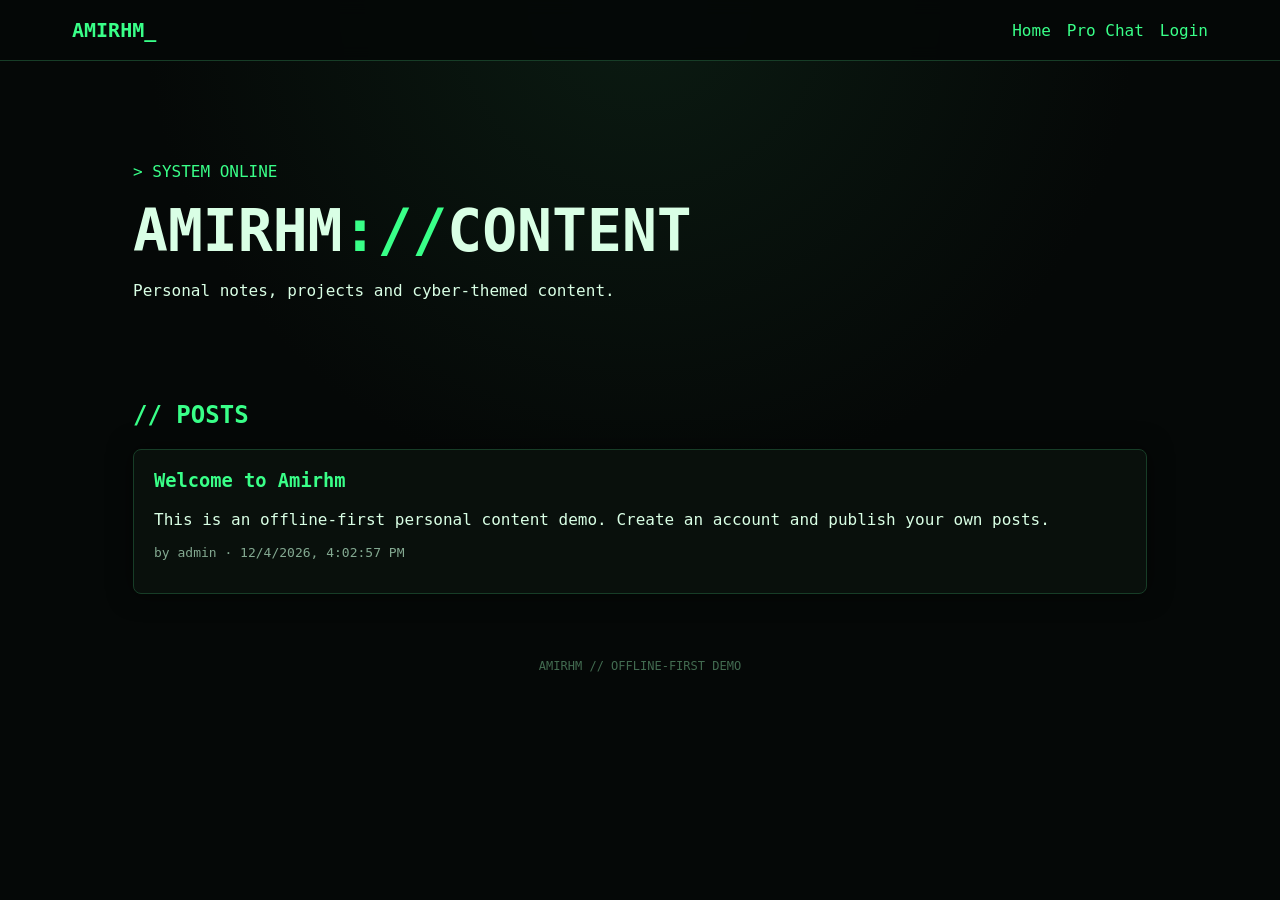
<file: index.html>
<!doctype html>
<html lang="en"><head><meta charset="UTF-8"><meta name="viewport" content="width=device-width,initial-scale=1">
<title>Amirhm // Cyber Blog</title><link rel="stylesheet" href="style.css"></head>
<body><nav><a class="logo" href="index.html">AMIRHM<span>_</span></a><div><a href="index.html">Home</a><a href="chatgpt.html">Pro Chat</a><a id="authLink" href="login.html">Login</a><a id="dashLink" class="hidden" href="dashboard.html">Dashboard</a><a id="adminLink" class="hidden" href="admin.html">Admin</a></div></nav>
<main><header class="hero"><p class="tag">&gt; SYSTEM ONLINE</p><h1>AMIRHM<span>://</span>CONTENT</h1><p>Personal notes, projects and cyber-themed content.</p></header><section><h2>// POSTS</h2><div id="posts" class="grid"></div></section></main><footer>AMIRHM // OFFLINE-FIRST DEMO</footer><script src="app.js"></script></body></html>
</file>
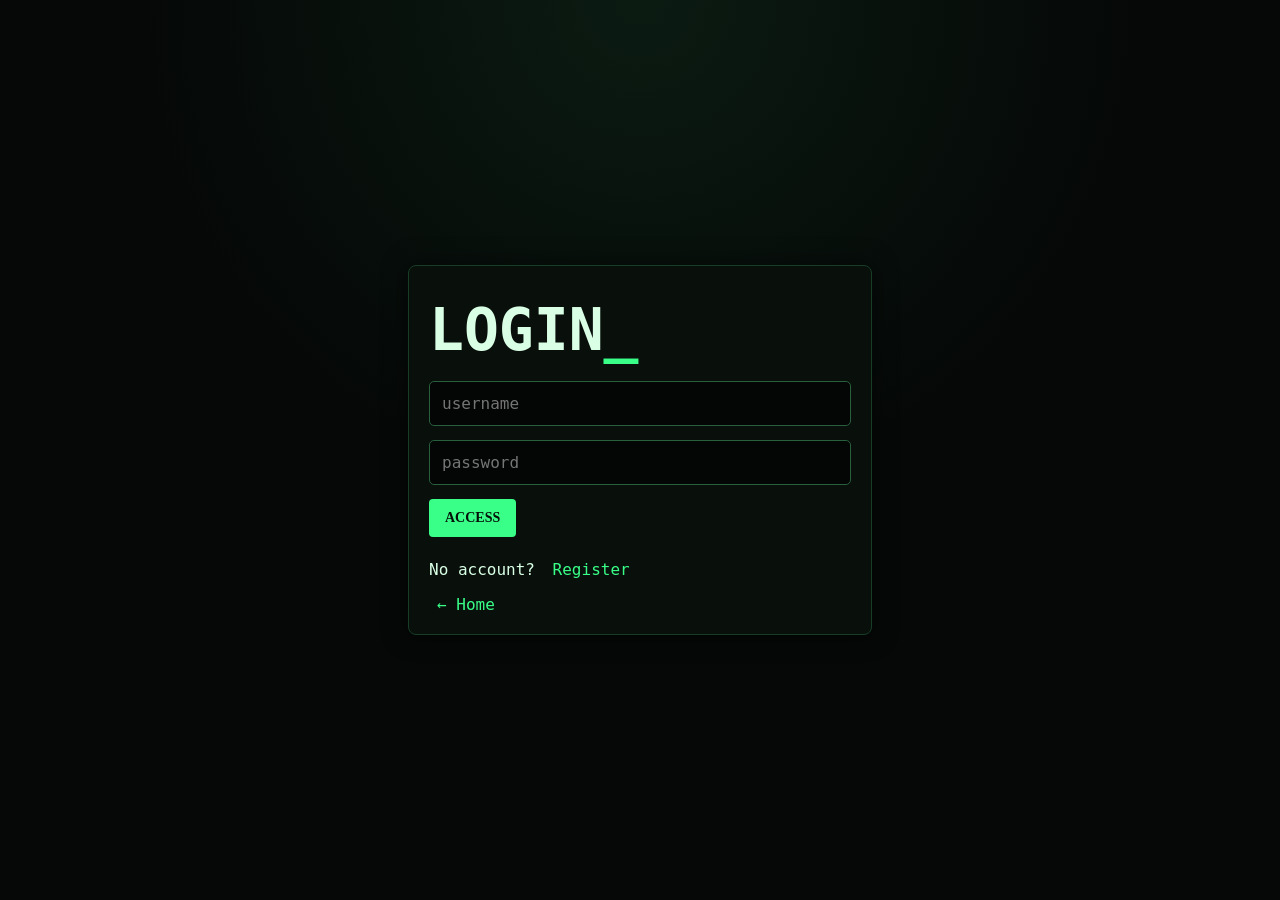
<file: admin.html>
<!doctype html><html lang="en"><head><meta charset="UTF-8"><meta name="viewport" content="width=device-width,initial-scale=1"><title>Admin // Amirhm</title><link rel="stylesheet" href="style.css"></head><body><nav><a class="logo" href="index.html">AMIRHM<span>_</span></a><div><a href="index.html">Home</a><button id="logout">Logout</button></div></nav><main><section class="panel"><h1>ADMIN CONSOLE<span>_</span></h1><p>Demo admin controls. This is client-side only.</p></section><section><h2>// ALL POSTS</h2><div id="allPosts" class="grid"></div></section><section><h2>// USERS</h2><div id="users" class="grid"></div></section></main><script src="app.js"></script></body></html>
</file>
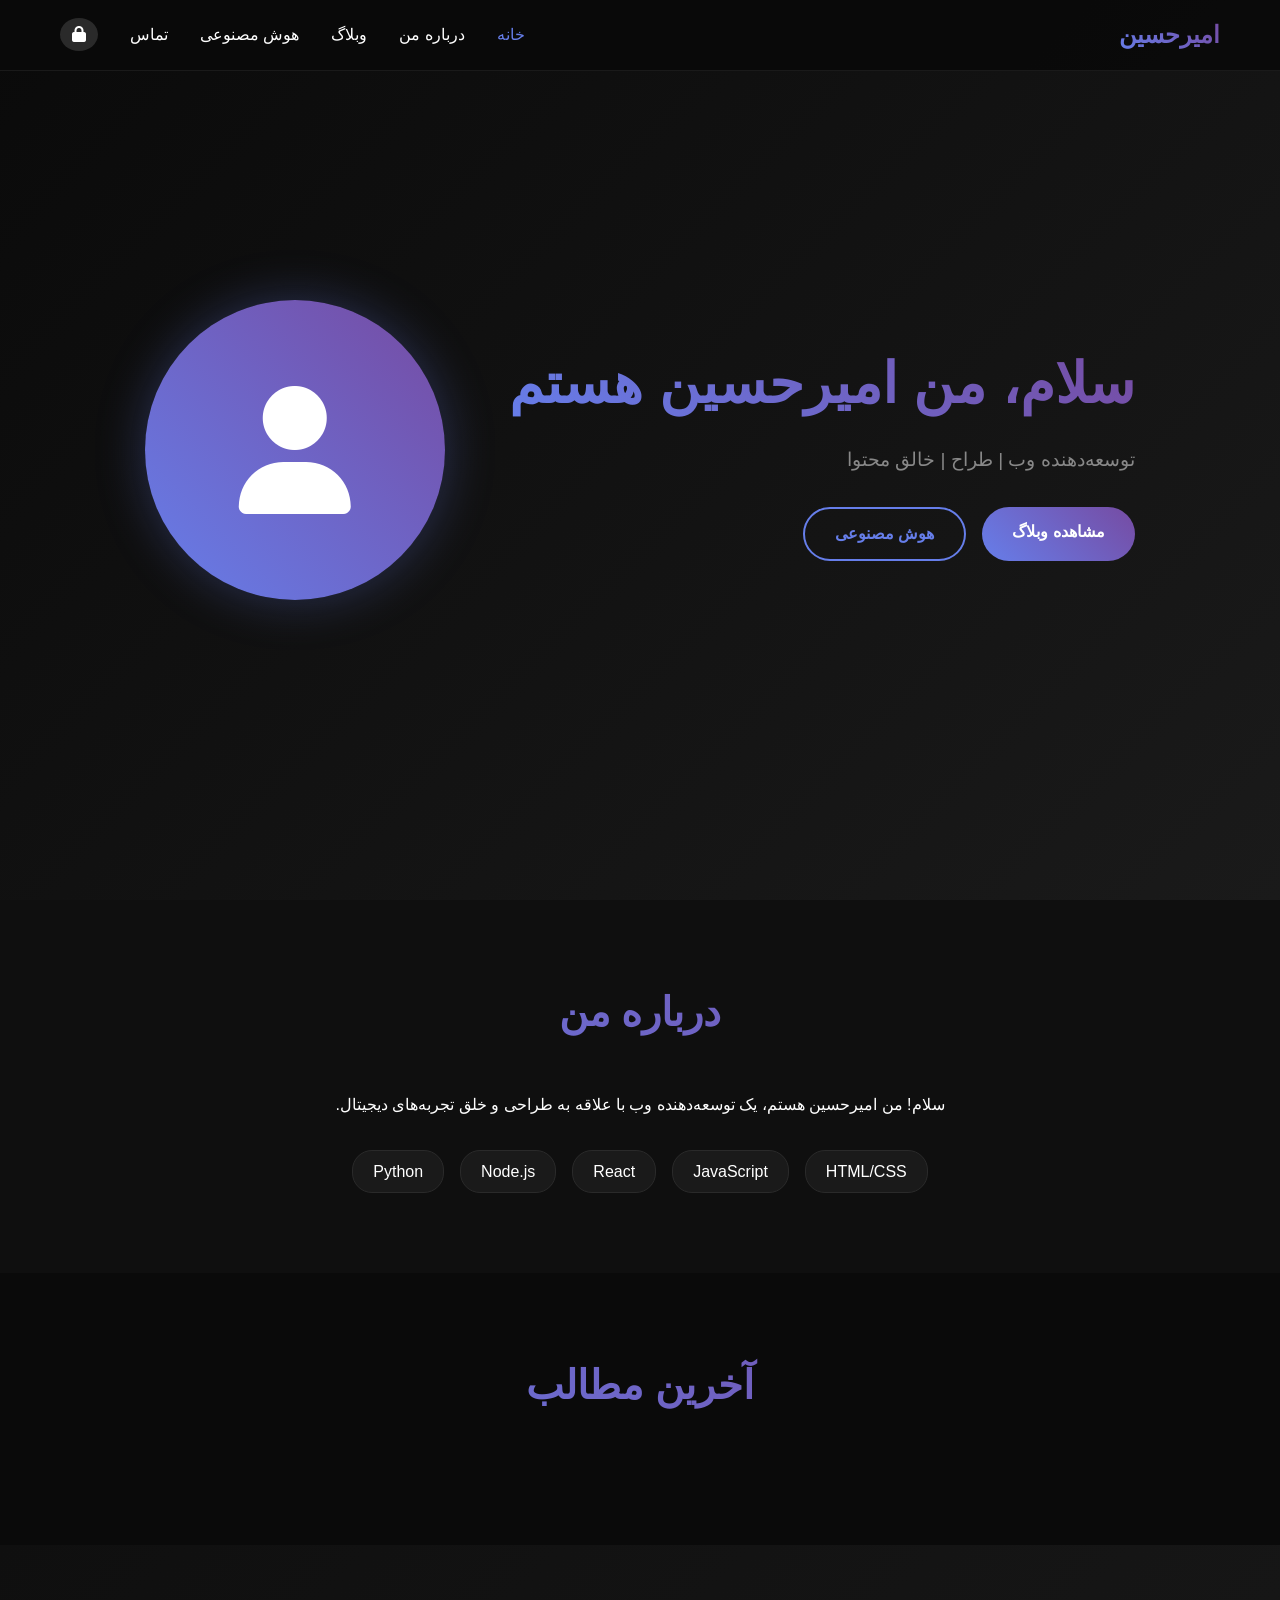
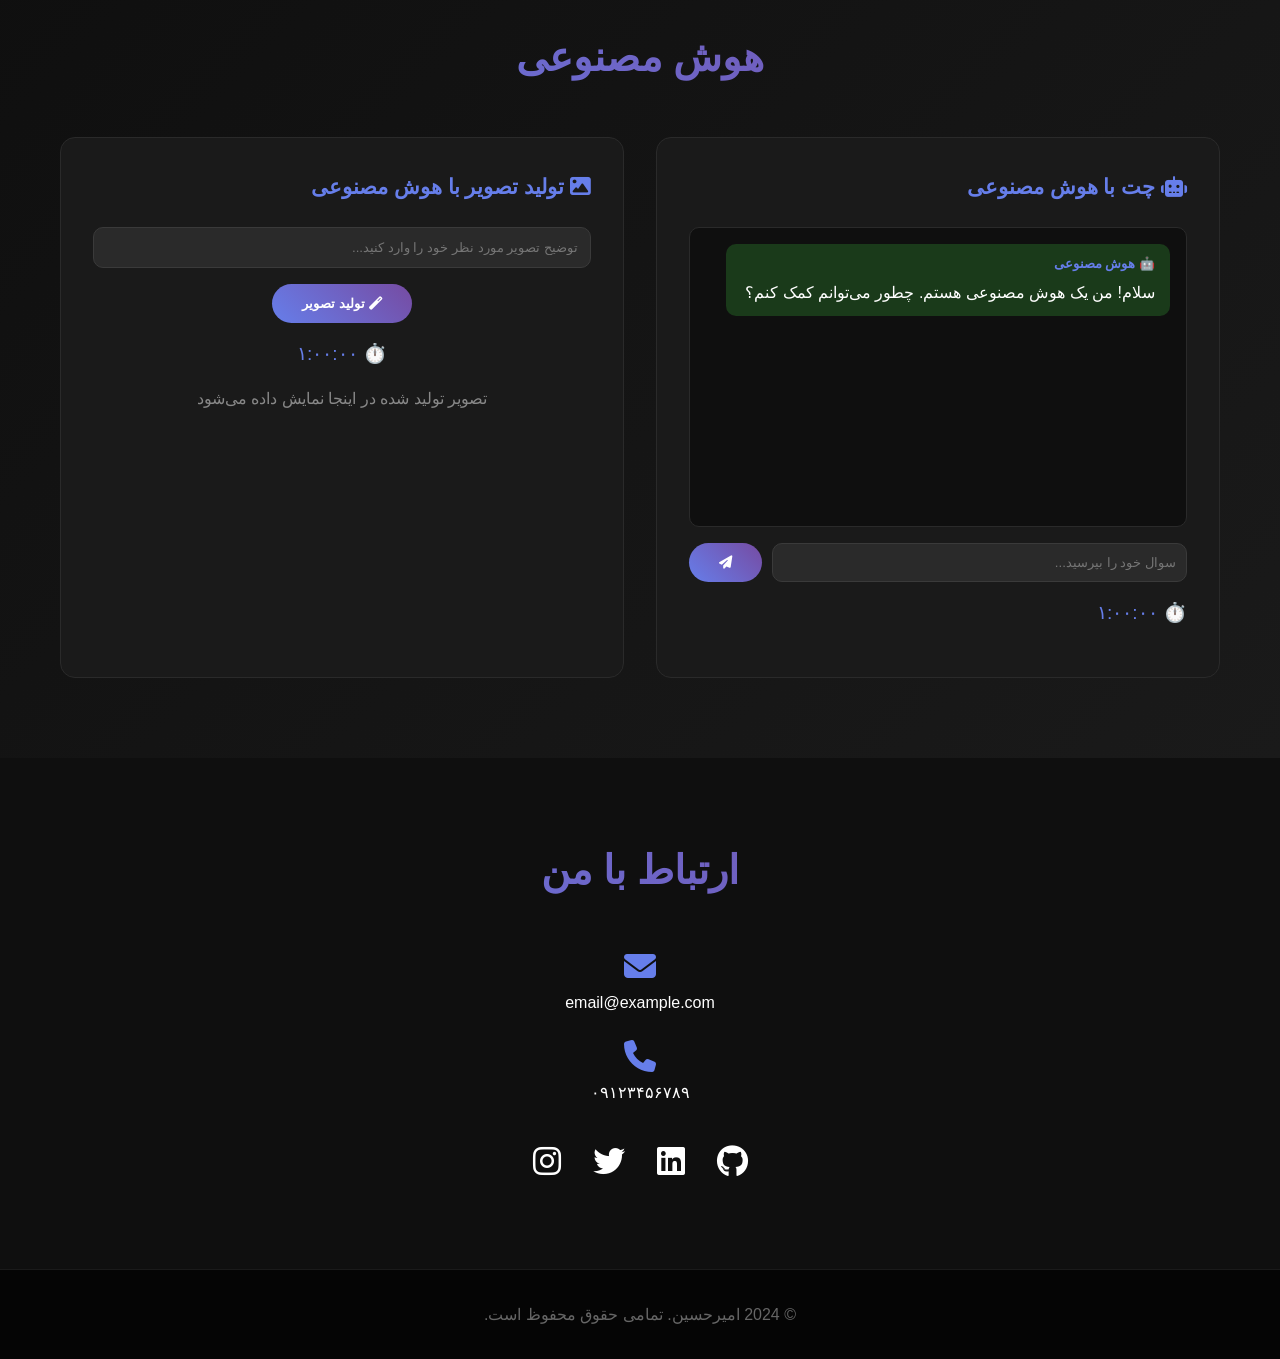
<file: amirhosein-ultimate.html>
<!DOCTYPE html>
<html lang="fa" dir="rtl">
<head>
    <meta charset="UTF-8">
    <meta name="viewport" content="width=device-width, initial-scale=1.0">
    <title>امیرحسین - وبسایت هوشمند</title>
    <link href="https://cdnjs.cloudflare.com/ajax/libs/font-awesome/6.4.0/css/all.min.css" rel="stylesheet">
    <style>
        /* ===== تنظیمات عمومی ===== */
        * {
            margin: 0;
            padding: 0;
            box-sizing: border-box;
        }

        body {
            font-family: 'Segoe UI', Tahoma, Geneva, Verdana, sans-serif;
            background: #0a0a0a;
            color: #ffffff;
            line-height: 1.6;
        }

        .container {
            max-width: 1200px;
            margin: 0 auto;
            padding: 0 20px;
        }

        /* ===== ناوبری ===== */
        .navbar {
            background: rgba(10, 10, 10, 0.95);
            padding: 1rem 0;
            position: fixed;
            width: 100%;
            top: 0;
            z-index: 1000;
            border-bottom: 1px solid #1a1a1a;
        }

        .navbar .container {
            display: flex;
            justify-content: space-between;
            align-items: center;
        }

        .logo h1 {
            font-size: 1.5rem;
            font-weight: bold;
            background: linear-gradient(45deg, #667eea, #764ba2);
            -webkit-background-clip: text;
            -webkit-text-fill-color: transparent;
        }

        .nav-links {
            display: flex;
            list-style: none;
            gap: 2rem;
            align-items: center;
        }

        .nav-links a {
            color: #ffffff;
            text-decoration: none;
            font-size: 1rem;
            transition: color 0.3s ease;
        }

        .nav-links a:hover,
        .nav-links a.active {
            color: #667eea;
        }

        .admin-btn {
            background: #2a2a2a;
            padding: 8px 12px;
            border-radius: 50%;
            transition: all 0.3s ease;
        }

        .admin-btn:hover {
            background: #3a3a3a;
            transform: scale(1.1);
        }

        .hamburger {
            display: none;
            flex-direction: column;
            cursor: pointer;
        }

        .hamburger span {
            width: 25px;
            height: 3px;
            background: #ffffff;
            margin: 3px 0;
            transition: 0.3s;
        }

        /* ===== هیرو ===== */
        .hero {
            min-height: 100vh;
            display: flex;
            align-items: center;
            background: linear-gradient(135deg, #0a0a0a 0%, #1a1a1a 100%);
            padding-top: 80px;
        }

        .hero-content {
            display: flex;
            align-items: center;
            gap: 4rem;
        }

        .hero-text h1 {
            font-size: 3.5rem;
            margin-bottom: 1rem;
            background: linear-gradient(45deg, #667eea, #764ba2);
            -webkit-background-clip: text;
            -webkit-text-fill-color: transparent;
        }

        .hero-text p {
            font-size: 1.2rem;
            color: #888;
            margin-bottom: 2rem;
        }

        .hero-buttons {
            display: flex;
            gap: 1rem;
        }

        .btn {
            padding: 12px 30px;
            border-radius: 30px;
            text-decoration: none;
            font-weight: bold;
            transition: all 0.3s ease;
            display: inline-block;
            border: none;
            cursor: pointer;
        }

        .btn-primary {
            background: linear-gradient(45deg, #667eea, #764ba2);
            color: #ffffff;
        }

        .btn-primary:hover {
            transform: translateY(-3px);
            box-shadow: 0 10px 20px rgba(102, 126, 234, 0.3);
        }

        .btn-secondary {
            border: 2px solid #667eea;
            color: #667eea;
        }

        .btn-secondary:hover {
            background: #667eea;
            color: #ffffff;
        }

        .btn-danger {
            background: #dc2626;
            color: #ffffff;
        }

        .btn-danger:hover {
            background: #ef4444;
        }

        .hero-image .profile-circle {
            width: 300px;
            height: 300px;
            border-radius: 50%;
            background: linear-gradient(45deg, #667eea, #764ba2);
            display: flex;
            align-items: center;
            justify-content: center;
            font-size: 8rem;
            color: #ffffff;
            box-shadow: 0 0 50px rgba(102, 126, 234, 0.3);
        }

        /* ===== بخش‌های عمومی ===== */
        .section-title {
            font-size: 2.5rem;
            text-align: center;
            margin-bottom: 3rem;
            background: linear-gradient(45deg, #667eea, #764ba2);
            -webkit-background-clip: text;
            -webkit-text-fill-color: transparent;
        }

        section {
            padding: 80px 0;
        }

        .about {
            background: #0f0f0f;
        }

        .about-text {
            max-width: 800px;
            margin: 0 auto;
            text-align: center;
        }

        .skills {
            margin-top: 2rem;
            display: flex;
            flex-wrap: wrap;
            gap: 1rem;
            justify-content: center;
        }

        .skill-tag {
            background: #1a1a1a;
            padding: 8px 20px;
            border-radius: 20px;
            border: 1px solid #2a2a2a;
            transition: all 0.3s ease;
        }

        .skill-tag:hover {
            border-color: #667eea;
            transform: translateY(-2px);
        }

        /* ===== وبلاگ ===== */
        .blog-grid {
            display: grid;
            grid-template-columns: repeat(auto-fit, minmax(350px, 1fr));
            gap: 2rem;
        }

        .post-card {
            background: #1a1a1a;
            border-radius: 15px;
            overflow: hidden;
            transition: transform 0.3s ease;
            border: 1px solid #2a2a2a;
        }

        .post-card:hover {
            transform: translateY(-10px);
            border-color: #667eea;
        }

        .post-content {
            padding: 2rem;
        }

        .post-title {
            font-size: 1.5rem;
            margin-bottom: 1rem;
            color: #ffffff;
        }

        .post-excerpt {
            color: #888;
            margin-bottom: 1rem;
        }

        .post-meta {
            display: flex;
            justify-content: space-between;
            color: #666;
            font-size: 0.9rem;
        }

        .post-media {
            width: 100%;
            max-height: 300px;
            object-fit: cover;
            border-radius: 10px;
            margin-bottom: 15px;
        }

        .post-media.video {
            max-height: 400px;
        }

        .post-media.audio {
            max-height: 50px;
            border-radius: 30px;
        }

        .post-media.file {
            background: #2a2a2a;
            padding: 20px;
            border-radius: 10px;
            display: flex;
            align-items: center;
            gap: 15px;
            cursor: pointer;
            transition: all 0.3s ease;
        }

        .post-media.file:hover {
            background: #3a3a3a;
            border-color: #667eea;
        }

        .post-media.file i {
            font-size: 2rem;
            color: #667eea;
        }

        .post-media.file .file-name {
            font-size: 0.9rem;
            color: #888;
        }

        /* ===== بخش چت و هوش مصنوعی ===== */
        .ai-section {
            background: linear-gradient(135deg, #0f0f0f 0%, #1a1a1a 100%);
        }

        .ai-container {
            display: grid;
            grid-template-columns: 1fr 1fr;
            gap: 2rem;
        }

        .ai-box {
            background: #1a1a1a;
            border-radius: 15px;
            padding: 2rem;
            border: 1px solid #2a2a2a;
        }

        .ai-box h3 {
            margin-bottom: 1.5rem;
            color: #667eea;
            font-size: 1.3rem;
        }

        .chat-box {
            height: 300px;
            overflow-y: auto;
            background: #0f0f0f;
            border-radius: 10px;
            padding: 1rem;
            margin-bottom: 1rem;
            border: 1px solid #2a2a2a;
        }

        .chat-message {
            margin-bottom: 1rem;
            padding: 10px 15px;
            border-radius: 10px;
        }

        .chat-message.user {
            background: #2a2a2a;
            margin-right: 20px;
        }

        .chat-message.ai {
            background: #1a3a1a;
            margin-left: 20px;
        }

        .chat-message .sender {
            font-weight: bold;
            font-size: 0.8rem;
            color: #667eea;
            margin-bottom: 5px;
        }

        .chat-input-group {
            display: flex;
            gap: 10px;
        }

        .chat-input-group input {
            flex: 1;
            padding: 10px;
            background: #2a2a2a;
            border: 1px solid #3a3a3a;
            border-radius: 10px;
            color: #ffffff;
        }

        .chat-input-group input:focus {
            outline: none;
            border-color: #667eea;
        }

        .image-generator {
            text-align: center;
        }

        .image-prompt {
            width: 100%;
            padding: 12px;
            background: #2a2a2a;
            border: 1px solid #3a3a3a;
            border-radius: 10px;
            color: #ffffff;
            margin-bottom: 1rem;
        }

        .image-prompt:focus {
            outline: none;
            border-color: #667eea;
        }

        .generated-image {
            width: 100%;
            max-height: 300px;
            object-fit: contain;
            border-radius: 10px;
            margin-top: 1rem;
            background: #0f0f0f;
            padding: 10px;
        }

        .timer-display {
            font-size: 1.2rem;
            color: #667eea;
            margin: 1rem 0;
        }

        /* ===== تماس ===== */
        .contact {
            background: #0f0f0f;
        }

        .contact-info {
            text-align: center;
        }

        .contact-item {
            margin: 1.5rem 0;
        }

        .contact-item i {
            font-size: 2rem;
            color: #667eea;
            margin-bottom: 0.5rem;
        }

        .social-links {
            display: flex;
            justify-content: center;
            gap: 2rem;
            margin-top: 2rem;
        }

        .social-links a {
            color: #ffffff;
            font-size: 2rem;
            transition: all 0.3s ease;
        }

        .social-links a:hover {
            color: #667eea;
            transform: translateY(-5px);
        }

        /* ===== فوتر ===== */
        footer {
            background: #050505;
            padding: 2rem 0;
            text-align: center;
            border-top: 1px solid #1a1a1a;
        }

        footer p {
            color: #666;
        }

        /* ===== صفحه ورود مدیریت ===== */
        .login-container {
            min-height: 100vh;
            display: flex;
            align-items: center;
            justify-content: center;
            background: linear-gradient(135deg, #0a0a0a 0%, #1a1a1a 100%);
            padding: 20px;
        }

        .login-box {
            background: #1a1a1a;
            padding: 40px;
            border-radius: 20px;
            width: 100%;
            max-width: 400px;
            border: 1px solid #2a2a2a;
            box-shadow: 0 20px 60px rgba(0, 0, 0, 0.5);
        }

        .login-header {
            text-align: center;
            margin-bottom: 30px;
        }

        .login-header h1 {
            font-size: 2rem;
            margin-bottom: 10px;
            background: linear-gradient(45deg, #667eea, #764ba2);
            -webkit-background-clip: text;
            -webkit-text-fill-color: transparent;
        }

        .login-header p {
            color: #888;
        }

        .login-form .form-group {
            margin-bottom: 20px;
        }

        .login-form label {
            display: block;
            margin-bottom: 8px;
            color: #ccc;
        }

        .login-form input {
            width: 100%;
            padding: 12px;
            background: #2a2a2a;
            border: 1px solid #3a3a3a;
            border-radius: 10px;
            color: #ffffff;
            font-size: 1rem;
            transition: border-color 0.3s ease;
        }

        .login-form input:focus {
            outline: none;
            border-color: #667eea;
        }

        .error-message {
            color: #ff4444;
            text-align: center;
            margin-top: 10px;
            display: none;
        }

        .login-footer {
            text-align: center;
            margin-top: 20px;
        }

        .login-footer a {
            color: #667eea;
            text-decoration: none;
        }

        /* ===== داشبورد مدیریت ===== */
        .admin-container {
            display: flex;
            min-height: 100vh;
        }

        .sidebar {
            width: 250px;
            background: #111;
            padding: 20px;
            border-left: 1px solid #2a2a2a;
            position: fixed;
            right: 0;
            top: 0;
            bottom: 0;
            overflow-y: auto;
        }

        .sidebar-header {
            padding-bottom: 20px;
            border-bottom: 1px solid #2a2a2a;
            margin-bottom: 20px;
        }

        .sidebar-header h2 {
            font-size: 1.5rem;
            background: linear-gradient(45deg, #667eea, #764ba2);
            -webkit-background-clip: text;
            -webkit-text-fill-color: transparent;
        }

        .sidebar-header p {
            color: #888;
            font-size: 0.9rem;
        }

        .sidebar-nav a {
            display: block;
            padding: 12px 15px;
            color: #aaa;
            text-decoration: none;
            border-radius: 10px;
            transition: all 0.3s ease;
            margin-bottom: 5px;
        }

        .sidebar-nav a i {
            margin-left: 10px;
            width: 20px;
        }

        .sidebar-nav a:hover,
        .sidebar-nav a.active {
            background: #2a2a2a;
            color: #ffffff;
        }

        .sidebar-nav a.active {
            background: linear-gradient(45deg, #667eea, #764ba2);
        }

        .main-content {
            flex: 1;
            padding: 20px 30px 20px 20px;
            margin-right: 250px;
        }

        .admin-header {
            display: flex;
            justify-content: space-between;
            align-items: center;
            padding-bottom: 20px;
            border-bottom: 1px solid #2a2a2a;
            margin-bottom: 30px;
        }

        .admin-header h1 {
            font-size: 2rem;
        }

        .admin-user {
            display: flex;
            align-items: center;
            gap: 10px;
        }

        .admin-user i {
            font-size: 2rem;
            color: #667eea;
        }

        .admin-section {
            display: none;
        }

        .admin-section.active {
            display: block;
        }

        .stats-grid {
            display: grid;
            grid-template-columns: repeat(auto-fit, minmax(200px, 1fr));
            gap: 20px;
            margin-bottom: 40px;
        }

        .stat-card {
            background: #1a1a1a;
            padding: 20px;
            border-radius: 15px;
            border: 1px solid #2a2a2a;
            display: flex;
            align-items: center;
            gap: 15px;
        }

        .stat-icon {
            width: 50px;
            height: 50px;
            background: #2a2a2a;
            border-radius: 12px;
            display: flex;
            align-items: center;
            justify-content: center;
            font-size: 1.5rem;
            color: #667eea;
        }

        .stat-content h3 {
            font-size: 0.9rem;
            color: #888;
        }

        .stat-number {
            font-size: 1.8rem;
            font-weight: bold;
        }

        .table-container {
            background: #1a1a1a;
            border-radius: 15px;
            border: 1px solid #2a2a2a;
            overflow: hidden;
        }

        .admin-table {
            width: 100%;
            border-collapse: collapse;
        }

        .admin-table th {
            background: #222;
            padding: 15px;
            text-align: right;
            font-weight: bold;
        }

        .admin-table td {
            padding: 15px;
            border-bottom: 1px solid #2a2a2a;
        }

        .admin-table tr:hover {
            background: #222;
        }

        .status-badge {
            padding: 5px 12px;
            border-radius: 20px;
            font-size: 0.85rem;
        }

        .status-badge.published {
            background: #1a4a1a;
            color: #4ade80;
        }

        .status-badge.draft {
            background: #4a1a1a;
            color: #f87171;
        }

        .action-btn {
            padding: 5px 10px;
            border: none;
            border-radius: 5px;
            cursor: pointer;
            transition: all 0.3s ease;
            margin: 0 3px;
        }

        .action-btn.edit {
            background: #2563eb;
            color: #ffffff;
        }

        .action-btn.delete {
            background: #dc2626;
            color: #ffffff;
        }

        .action-btn:hover {
            transform: scale(1.1);
        }

        /* ===== فرم ایجاد پست با مدیا ===== */
        .create-form {
            background: #1a1a1a;
            padding: 30px;
            border-radius: 15px;
            border: 1px solid #2a2a2a;
        }

        .create-form .form-group {
            margin-bottom: 20px;
        }

        .create-form label {
            display: block;
            margin-bottom: 8px;
            color: #ccc;
        }

        .create-form input,
        .create-form textarea,
        .create-form select {
            width: 100%;
            padding: 12px;
            background: #2a2a2a;
            border: 1px solid #3a3a3a;
            border-radius: 10px;
            color: #ffffff;
            font-size: 1rem;
            transition: border-color 0.3s ease;
        }

        .create-form input:focus,
        .create-form textarea:focus,
        .create-form select:focus {
            outline: none;
            border-color: #667eea;
        }

        /* ===== بخش آپلود مدیا ===== */
        .media-upload-section {
            background: #222;
            padding: 20px;
            border-radius: 10px;
            border: 2px dashed #3a3a3a;
            transition: all 0.3s ease;
            margin-bottom: 20px;
        }

        .media-upload-section:hover {
            border-color: #667eea;
        }

        .media-upload-section .media-label {
            display: block;
            padding: 20px;
            text-align: center;
            cursor: pointer;
        }

        .media-upload-section .media-label i {
            font-size: 3rem;
            color: #667eea;
            margin-bottom: 10px;
        }

        .media-upload-section .media-label p {
            color: #888;
        }

        .media-upload-section input[type="file"] {
            display: none;
        }

        .media-preview {
            display: flex;
            flex-wrap: wrap;
            gap: 10px;
            margin-top: 10px;
        }

        .media-preview-item {
            position: relative;
            width: 100px;
            height: 100px;
            border-radius: 10px;
            overflow: hidden;
            border: 1px solid #3a3a3a;
            background: #1a1a1a;
        }

        .media-preview-item img,
        .media-preview-item video {
            width: 100%;
            height: 100%;
            object-fit: cover;
        }

        .media-preview-item .remove-media {
            position: absolute;
            top: 5px;
            right: 5px;
            background: #dc2626;
            color: #ffffff;
            border: none;
            border-radius: 50%;
            width: 20px;
            height: 20px;
            cursor: pointer;
            font-size: 0.7rem;
        }

        .media-preview-item.file-item {
            display: flex;
            align-items: center;
            justify-content: center;
            flex-direction: column;
            padding: 10px;
            text-align: center;
        }

        .media-preview-item.file-item i {
            font-size: 2rem;
            color: #667eea;
            margin-bottom: 5px;
        }

        .media-preview-item.file-item .file-name-preview {
            font-size: 0.7rem;
            color: #888;
            word-break: break-all;
        }

        .media-type-selector {
            display: flex;
            gap: 10px;
            margin-bottom: 15px;
            flex-wrap: wrap;
        }

        .media-type-btn {
            padding: 8px 20px;
            border: 1px solid #3a3a3a;
            border-radius: 20px;
            background: transparent;
            color: #888;
            cursor: pointer;
            transition: all 0.3s ease;
        }

        .media-type-btn:hover {
            border-color: #667eea;
            color: #ffffff;
        }

        .media-type-btn.active {
            background: #667eea;
            color: #ffffff;
            border-color: #667eea;
        }

        .form-actions {
            display: flex;
            gap: 15px;
            margin-top: 30px;
        }

        /* ===== تنظیمات ===== */
        .settings-form {
            background: #1a1a1a;
            padding: 30px;
            border-radius: 15px;
            border: 1px solid #2a2a2a;
            max-width: 600px;
        }

        .settings-form .form-group {
            margin-bottom: 20px;
        }

        .settings-form label {
            display: block;
            margin-bottom: 8px;
            color: #ccc;
        }

        .settings-form input,
        .settings-form textarea {
            width: 100%;
            padding: 12px;
            background: #2a2a2a;
            border: 1px solid #3a3a3a;
            border-radius: 10px;
            color: #ffffff;
            font-size: 1rem;
        }

        .profile-preview {
            width: 150px;
            height: 150px;
            border-radius: 50%;
            border: 3px solid #667eea;
            object-fit: cover;
            margin: 10px 0;
            background: #2a2a2a;
            display: flex;
            align-items: center;
            justify-content: center;
        }

        .profile-preview i {
            font-size: 4rem;
            color: #888;
        }

        .profile-upload-btn {
            display: inline-block;
            padding: 10px 20px;
            background: #2a2a2a;
            border: 1px solid #3a3a3a;
            border-radius: 10px;
            color: #ffffff;
            cursor: pointer;
            transition: all 0.3s ease;
        }

        .profile-upload-btn:hover {
            border-color: #667eea;
        }

        .profile-upload-btn input[type="file"] {
            display: none;
        }

        /* ===== واکنش‌گرا ===== */
        @media (max-width: 768px) {
            .nav-links {
                display: none;
                flex-direction: column;
                position: absolute;
                top: 100%;
                left: 0;
                right: 0;
                background: rgba(10, 10, 10, 0.95);
                padding: 1rem;
                border-bottom: 1px solid #1a1a1a;
            }

            .nav-links.active {
                display: flex;
            }

            .hamburger {
                display: flex;
            }

            .hero-content {
                flex-direction: column;
                text-align: center;
            }

            .hero-text h1 {
                font-size: 2.5rem;
            }

            .hero-image .profile-circle {
                width: 200px;
                height: 200px;
                font-size: 5rem;
            }

            .blog-grid {
                grid-template-columns: 1fr;
            }

            .sidebar {
                width: 100%;
                height: auto;
                position: relative;
                border-left: none;
                border-bottom: 1px solid #2a2a2a;
            }

            .main-content {
                margin-right: 0;
                padding: 20px;
            }

            .admin-container {
                flex-direction: column;
            }

            .stats-grid {
                grid-template-columns: 1fr;
            }

            .form-actions {
                flex-direction: column;
            }

            .form-actions .btn {
                width: 100%;
            }

            .media-type-selector {
                flex-direction: column;
            }

            .media-type-btn {
                width: 100%;
                text-align: center;
            }

            .ai-container {
                grid-template-columns: 1fr;
            }
        }
    </style>
</head>
<body>

    <!-- ===== بخش عمومی وبسایت ===== -->
    <div id="public-site">
        <!-- نوار ناوبری -->
        <nav class="navbar">
            <div class="container">
                <div class="logo">
                    <h1>امیرحسین</h1>
                </div>
                <ul class="nav-links">
                    <li><a href="#home" class="active">خانه</a></li>
                    <li><a href="#about">درباره من</a></li>
                    <li><a href="#blog">وبلاگ</a></li>
                    <li><a href="#ai">هوش مصنوعی</a></li>
                    <li><a href="#contact">تماس</a></li>
                    <li><a href="#" onclick="showLogin()" class="admin-btn"><i class="fas fa-lock"></i></a></li>
                </ul>
                <div class="hamburger">
                    <span></span>
                    <span></span>
                    <span></span>
                </div>
            </div>
        </nav>

        <!-- بخش هیرو -->
        <section id="home" class="hero">
            <div class="container">
                <div class="hero-content">
                    <div class="hero-text">
                        <h1>سلام، من امیرحسین هستم</h1>
                        <p>توسعه‌دهنده وب | طراح | خالق محتوا</p>
                        <div class="hero-buttons">
                            <a href="#blog" class="btn btn-primary">مشاهده وبلاگ</a>
                            <a href="#ai" class="btn btn-secondary">هوش مصنوعی</a>
                        </div>
                    </div>
                    <div class="hero-image">
                        <div class="profile-circle" id="profileDisplay">
                            <i class="fas fa-user"></i>
                        </div>
                    </div>
                </div>
            </div>
        </section>

        <!-- بخش درباره من -->
        <section id="about" class="about">
            <div class="container">
                <h2 class="section-title">درباره من</h2>
                <div class="about-content">
                    <div class="about-text" id="aboutText">
                        <p>سلام! من امیرحسین هستم، یک توسعه‌دهنده وب با علاقه به طراحی و خلق تجربه‌های دیجیتال.</p>
                        <div class="skills">
                            <span class="skill-tag">HTML/CSS</span>
                            <span class="skill-tag">JavaScript</span>
                            <span class="skill-tag">React</span>
                            <span class="skill-tag">Node.js</span>
                            <span class="skill-tag">Python</span>
                        </div>
                    </div>
                </div>
            </div>
        </section>

        <!-- بخش وبلاگ -->
        <section id="blog" class="blog">
            <div class="container">
                <h2 class="section-title">آخرین مطالب</h2>
                <div class="blog-grid" id="blog-posts">
                    <!-- پست‌ها توسط JavaScript بارگذاری می‌شوند -->
                </div>
            </div>
        </section>

        <!-- بخش هوش مصنوعی -->
        <section id="ai" class="ai-section">
            <div class="container">
                <h2 class="section-title">هوش مصنوعی</h2>
                <div class="ai-container">
                    <!-- بخش چت -->
                    <div class="ai-box">
                        <h3><i class="fas fa-robot"></i> چت با هوش مصنوعی</h3>
                        <div class="chat-box" id="chatBox">
                            <div class="chat-message ai">
                                <div class="sender">🤖 هوش مصنوعی</div>
                                <p>سلام! من یک هوش مصنوعی هستم. چطور می‌توانم کمک کنم؟</p>
                            </div>
                        </div>
                        <div class="chat-input-group">
                            <input type="text" id="chatInput" placeholder="سوال خود را بپرسید..." onkeypress="if(event.key==='Enter') sendMessage()">
                            <button class="btn btn-primary" onclick="sendMessage()"><i class="fas fa-paper-plane"></i></button>
                        </div>
                        <div class="timer-display" id="chatTimer">⏱️ ۱:۰۰:۰۰</div>
                    </div>

                    <!-- بخش تولید تصویر -->
                    <div class="ai-box">
                        <h3><i class="fas fa-image"></i> تولید تصویر با هوش مصنوعی</h3>
                        <div class="image-generator">
                            <input type="text" class="image-prompt" id="imagePrompt" placeholder="توضیح تصویر مورد نظر خود را وارد کنید...">
                            <button class="btn btn-primary" onclick="generateImage()"><i class="fas fa-magic"></i> تولید تصویر</button>
                            <div class="timer-display" id="imageTimer">⏱️ ۱:۰۰:۰۰</div>
                            <div id="imageResult">
                                <p style="color: #888; margin-top: 1rem;">تصویر تولید شده در اینجا نمایش داده می‌شود</p>
                            </div>
                        </div>
                    </div>
                </div>
            </div>
        </section>

        <!-- بخش تماس -->
        <section id="contact" class="contact">
            <div class="container">
                <h2 class="section-title">ارتباط با من</h2>
                <div class="contact-content">
                    <div class="contact-info">
                        <div class="contact-item">
                            <i class="fas fa-envelope"></i>
                            <p>email@example.com</p>
                        </div>
                        <div class="contact-item">
                            <i class="fas fa-phone"></i>
                            <p>۰۹۱۲۳۴۵۶۷۸۹</p>
                        </div>
                        <div class="social-links">
                            <a href="#"><i class="fab fa-github"></i></a>
                            <a href="#"><i class="fab fa-linkedin"></i></a>
                            <a href="#"><i class="fab fa-twitter"></i></a>
                            <a href="#"><i class="fab fa-instagram"></i></a>
                        </div>
                    </div>
                </div>
            </div>
        </section>

        <!-- فوتر -->
        <footer>
            <div class="container">
                <p>&copy; 2024 امیرحسین. تمامی حقوق محفوظ است.</p>
            </div>
        </footer>
    </div>

    <!-- ===== بخش مدیریت (مخفی در ابتدا) ===== -->
    <div id="admin-section" style="display:none;">
        <!-- صفحه ورود -->
        <div id="login-page" class="login-container">
            <div class="login-box">
                <div class="login-header">
                    <h1><i class="fas fa-lock"></i> پنل مدیریت</h1>
                    <p>ورود به سیستم مدیریت محتوا</p>
                </div>
                
                <form id="loginForm" class="login-form">
                    <div class="form-group">
                        <label for="username">نام کاربری</label>
                        <input type="text" id="username" required placeholder="نام کاربری خود را وارد کنید">
                    </div>
                    
                    <div class="form-group">
                        <label for="password">رمز عبور</label>
                        <input type="password" id="password" required placeholder="رمز عبور خود را وارد کنید">
                    </div>
                    
                    <button type="submit" class="btn btn-primary">
                        <i class="fas fa-sign-in-alt"></i> ورود به مدیریت
                    </button>
                    
                    <div id="errorMessage" class="error-message"></div>
                </form>
                
                <div class="login-footer">
                    <a href="#" onclick="showPublicSite()">بازگشت به وبسایت</a>
                </div>
            </div>
        </div>

        <!-- داشبورد مدیریت -->
        <div id="dashboard-page" style="display:none;">
            <div class="admin-container">
                <!-- سایدبار -->
                <aside class="sidebar">
                    <div class="sidebar-header">
                        <h2>پنل مدیریت</h2>
                        <p>خوش آمدید، امیرحسین</p>
                    </div>
                    
                    <nav class="sidebar-nav">
                        <a href="#" class="active" data-section="dashboard" onclick="switchSection('dashboard')">
                            <i class="fas fa-home"></i> داشبورد
                        </a>
                        <a href="#" data-section="posts" onclick="switchSection('posts')">
                            <i class="fas fa-pen-fancy"></i> مدیریت پست‌ها
                        </a>
                        <a href="#" data-section="create" onclick="switchSection('create')">
                            <i class="fas fa-plus-circle"></i> ایجاد پست جدید
                        </a>
                        <a href="#" data-section="settings" onclick="switchSection('settings')">
                            <i class="fas fa-cog"></i> تنظیمات
                        </a>
                        <a href="#" onclick="logout()">
                            <i class="fas fa-sign-out-alt"></i> خروج
                        </a>
                    </nav>
                </aside>

                <!-- محتوای اصلی -->
                <main class="main-content">
                    <header class="admin-header">
                        <h1>داشبورد مدیریت</h1>
                        <div class="admin-user">
                            <span>امیرحسین</span>
                            <i class="fas fa-user-circle"></i>
                        </div>
                    </header>

                    <!-- بخش داشبورد -->
                    <section id="dashboard" class="admin-section active">
                        <div class="stats-grid">
                            <div class="stat-card">
                                <div class="stat-icon">
                                    <i class="fas fa-file-alt"></i>
                                </div>
                                <div class="stat-content">
                                    <h3>کل پست‌ها</h3>
                                    <p class="stat-number" id="totalPosts">0</p>
                                </div>
                            </div>
                            <div class="stat-card">
                                <div class="stat-icon">
                                    <i class="fas fa-eye"></i>
                                </div>
                                <div class="stat-content">
                                    <h3>پست‌های منتشر شده</h3>
                                    <p class="stat-number" id="publishedPosts">0</p>
                                </div>
                            </div>
                            <div class="stat-card">
                                <div class="stat-icon">
                                    <i class="fas fa-clock"></i>
                                </div>
                                <div class="stat-content">
                                    <h3>پست‌های پیش‌نویس</h3>
                                    <p class="stat-number" id="draftPosts">0</p>
                                </div>
                            </div>
                        </div>

                        <div class="recent-posts">
                            <h2>آخرین پست‌ها</h2>
                            <div id="recentPostsList"></div>
                        </div>
                    </section>

                    <!-- بخش مدیریت پست‌ها -->
                    <section id="posts" class="admin-section">
                        <div class="section-header">
                            <h2>مدیریت پست‌ها</h2>
                            <button class="btn btn-primary" onclick="switchSection('create')">
                                <i class="fas fa-plus"></i> پست جدید
                            </button>
                        </div>
                        
                        <div class="table-container">
                            <table class="admin-table">
                                <thead>
                                    <tr>
                                        <th>عنوان</th>
                                        <th>تاریخ</th>
                                        <th>وضعیت</th>
                                        <th>مدیا</th>
                                        <th>عملیات</th>
                                    </tr>
                                </thead>
                                <tbody id="postsTableBody">
                                    <!-- پست‌ها توسط JavaScript بارگذاری می‌شوند -->
                                </tbody>
                            </table>
                        </div>
                    </section>

                    <!-- بخش ایجاد پست با مدیا -->
                    <section id="create" class="admin-section">
                        <div class="section-header">
                            <h2>ایجاد پست جدید</h2>
                        </div>
                        
                        <form id="createPostForm" class="create-form">
                            <div class="form-group">
                                <label for="postTitle">عنوان پست</label>
                                <input type="text" id="postTitle" required placeholder="عنوان پست را وارد کنید">
                            </div>
                            
                            <div class="form-group">
                                <label for="postContent">محتوا</label>
                                <textarea id="postContent" required rows="10" placeholder="متن پست را وارد کنید"></textarea>
                            </div>

                            <!-- بخش آپلود مدیا -->
                            <div class="media-upload-section">
                                <label class="media-label" id="mediaUploadLabel">
                                    <i class="fas fa-cloud-upload-alt"></i>
                                    <p>برای آپلود عکس، فیلم، موزیک یا فایل کلیک کنید</p>
                                    <p style="font-size: 0.8rem; color: #666;">فرمت‌های مجاز: تصاویر (JPG, PNG, GIF)، ویدیو (MP4)، صدا (MP3)، فایل (PDF, ZIP)</p>
                                    <input type="file" id="mediaInput" accept="image/*,video/*,audio/*,.pdf,.zip" multiple>
                                </label>
                                
                                <div class="media-type-selector">
                                    <button type="button" class="media-type-btn active" data-type="all" onclick="filterMediaType('all')">
                                        <i class="fas fa-th"></i> همه
                                    </button>
                                    <button type="button" class="media-type-btn" data-type="image" onclick="filterMediaType('image')">
                                        <i class="fas fa-image"></i> تصاویر
                                    </button>
                                    <button type="button" class="media-type-btn" data-type="video" onclick="filterMediaType('video')">
                                        <i class="fas fa-video"></i> ویدیوها
                                    </button>
                                    <button type="button" class="media-type-btn" data-type="audio" onclick="filterMediaType('audio')">
                                        <i class="fas fa-music"></i> صداها
                                    </button>
                                    <button type="button" class="media-type-btn" data-type="file" onclick="filterMediaType('file')">
                                        <i class="fas fa-file"></i> فایل‌ها
                                    </button>
                                </div>

                                <div class="media-preview" id="mediaPreview"></div>
                            </div>
                            
                            <div class="form-group">
                                <label for="postStatus">وضعیت انتشار</label>
                                <select id="postStatus">
                                    <option value="draft">پیش‌نویس</option>
                                    <option value="published">منتشر شده</option>
                                </select>
                            </div>
                            
                            <div class="form-actions">
                                <button type="submit" class="btn btn-primary">
                                    <i class="fas fa-save"></i> ذخیره پست
                                </button>
                                <button type="button" class="btn btn-secondary" onclick="switchSection('posts')">
                                    انصراف
                                </button>
                            </div>
                        </form>
                    </section>

                    <!-- بخش تنظیمات با پروفایل -->
                    <section id="settings" class="admin-section">
                        <div class="section-header">
                            <h2>تنظیمات</h2>
                        </div>
                        
                        <div class="settings-form">
                            <div class="form-group">
                                <label>عکس پروفایل</label>
                                <div class="profile-preview" id="profilePreview">
                                    <i class="fas fa-user"></i>
                                </div>
                                <label class="profile-upload-btn">
                                    <i class="fas fa-upload"></i> انتخاب عکس
                                    <input type="file" id="profileInput" accept="image/*" onchange="uploadProfileImage()">
                                </label>
                            </div>

                            <div class="form-group">
                                <label for="siteTitle">عنوان سایت</label>
                                <input type="text" id="siteTitle" value="امیرحسین">
                            </div>
                            
                            <div class="form-group">
                                <label for="siteDescription">توضیحات سایت</label>
                                <textarea id="siteDescription" rows="3">وبسایت شخصی امیرحسین</textarea>
                            </div>

                            <div class="form-group">
                                <label for="aboutMe">درباره من</label>
                                <textarea id="aboutMe" rows="4">سلام! من امیرحسین هستم، یک توسعه‌دهنده وب با علاقه به طراحی و خلق تجربه‌های دیجیتال.</textarea>
                            </div>
                            
                            <div class="form-group">
                                <label>تغییر رمز عبور</label>
                                <input type="password" id="newPassword" placeholder="رمز عبور جدید">
                                <input type="password" id="confirmPassword" placeholder="تکرار رمز عبور جدید" style="margin-top: 10px;">
                            </div>
                            
                            <button class="btn btn-primary" onclick="saveSettings()">
                                <i class="fas fa-save"></i> ذخیره تنظیمات
                            </button>
                        </div>
                    </section>
                </main>
            </div>
        </div>
    </div>

    <!-- ===== جاوااسکریپت ===== -->
    <script>
        // ============================================
        // متغیرهای عمومی
        // ============================================
        let editingPostId = null;
        let uploadedMedia = [];
        let currentMediaFilter = 'all';
        let chatTimer = null;
        let imageTimer = null;
        let chatTimeLeft = 3600;
        let imageTimeLeft = 3600;

        // ============================================
        // توابع مدیریت نمایش
        // ============================================
        function showLogin() {
            document.getElementById('public-site').style.display = 'none';
            document.getElementById('admin-section').style.display = 'block';
            document.getElementById('login-page').style.display = 'flex';
            document.getElementById('dashboard-page').style.display = 'none';
        }

        function showPublicSite() {
            document.getElementById('public-site').style.display = 'block';
            document.getElementById('admin-section').style.display = 'none';
        }

        function showDashboard() {
            document.getElementById('login-page').style.display = 'none';
            document.getElementById('dashboard-page').style.display = 'block';
            loadDashboardStats();
            loadPostsTable();
            loadProfileImage();
        }

        // ============================================
        // توابع مدیریت منو و ناوبری
        // ============================================
        document.addEventListener('DOMContentLoaded', function() {
            // منوی همبرگر
            const hamburger = document.querySelector('.hamburger');
            const navLinks = document.querySelector('.nav-links');
            
            if (hamburger) {
                hamburger.addEventListener('click', function() {
                    navLinks.classList.toggle('active');
                });
            }

            // بستن منو با کلیک روی لینک
            document.querySelectorAll('.nav-links a').forEach(link => {
                link.addEventListener('click', function() {
                    navLinks.classList.remove('active');
                });
            });

            // اسکرول روان
            document.querySelectorAll('a[href^="#"]').forEach(anchor => {
                anchor.addEventListener('click', function (e) {
                    e.preventDefault();
                    const target = document.querySelector(this.getAttribute('href'));
                    if (target) {
                        target.scrollIntoView({
                            behavior: 'smooth'
                        });
                    }
                });
            });

            // تنظیم آپلود مدیا
            setupMediaUpload();
            
            // شروع تایمرهای هوش مصنوعی
            startChatTimer();
            startImageTimer();

            // بارگذاری پست‌ها و پروفایل
            loadPosts();
            loadProfileImage();
            loadAboutMe();
        });

        // ============================================
        // توابع مدیریت آپلود مدیا
        // ============================================
        function setupMediaUpload() {
            const mediaInput = document.getElementById('mediaInput');
            
            mediaInput.addEventListener('change', function(e) {
                const files = e.target.files;
                
                for (let i = 0; i < files.length; i++) {
                    const file = files[i];
                    const mediaType = getMediaType(file.type);
                    
                    if (mediaType) {
                        const reader = new FileReader();
                        reader.onload = function(event) {
                            const mediaData = {
                                type: mediaType,
                                data: event.target.result,
                                name: file.name,
                                size: file.size,
                                mimeType: file.type
                            };
                            
                            uploadedMedia.push(mediaData);
                            renderMediaPreviews();
                        };
                        reader.readAsDataURL(file);
                    }
                }
                
                mediaInput.value = '';
            });
        }

        function getMediaType(mimeType) {
            if (mimeType.startsWith('image/')) return 'image';
            if (mimeType.startsWith('video/')) return 'video';
            if (mimeType.startsWith('audi
</file>
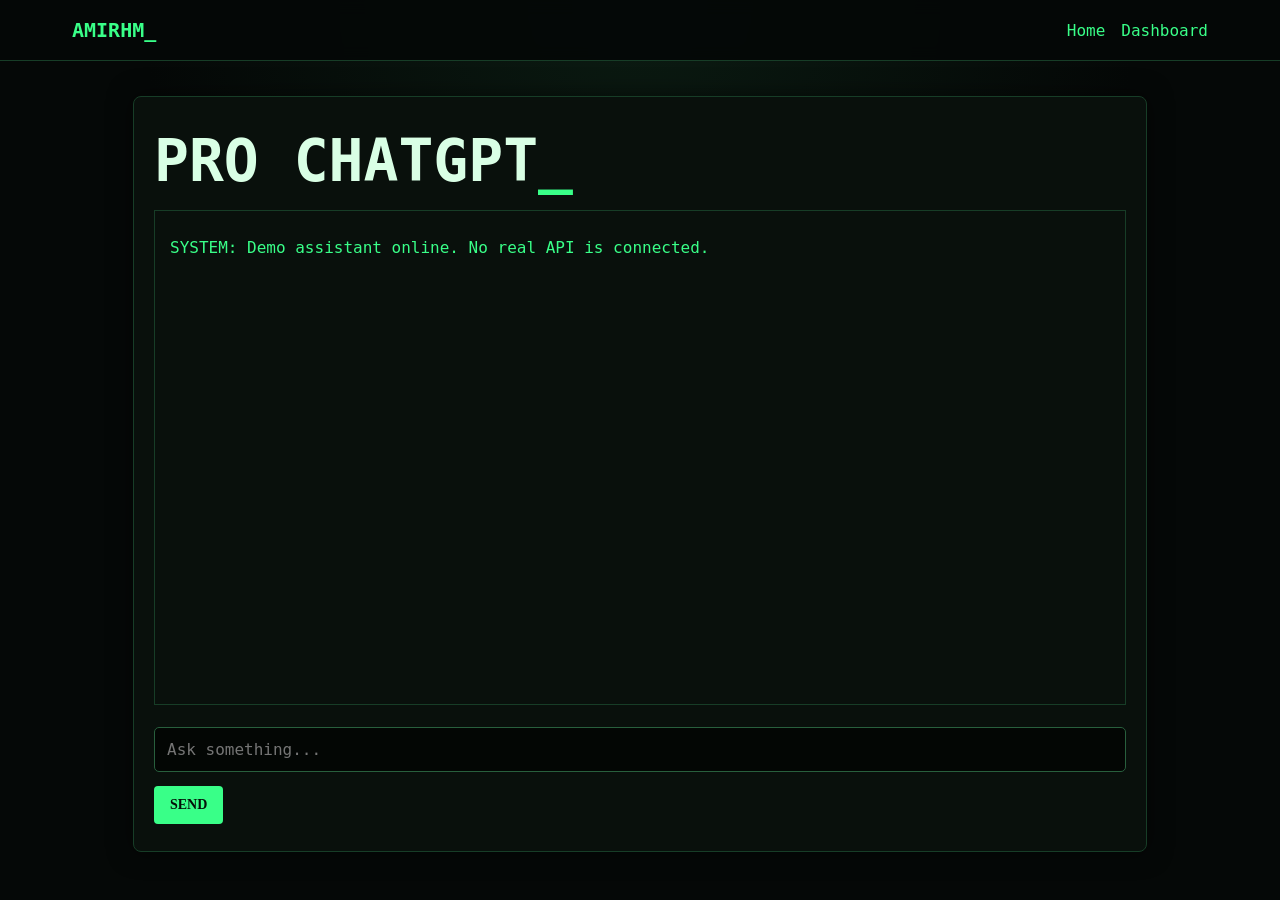
<file: chatgpt.html>
<!doctype html><html lang="en"><head><meta charset="UTF-8"><meta name="viewport" content="width=device-width,initial-scale=1"><title>Pro Chat // Amirhm</title><link rel="stylesheet" href="style.css"></head><body><nav><a class="logo" href="index.html">AMIRHM<span>_</span></a><div><a href="index.html">Home</a><a href="dashboard.html">Dashboard</a></div></nav><main><section class="panel chat"><h1>PRO CHATGPT<span>_</span></h1><div id="chatLog" class="chatlog"><div class="bot">SYSTEM: Demo assistant online. No real API is connected.</div></div><form id="chatForm"><input id="chatInput" required maxlength="500" placeholder="Ask something..."><button>SEND</button></form></section></main><script src="app.js"></script></body></html>
</file>
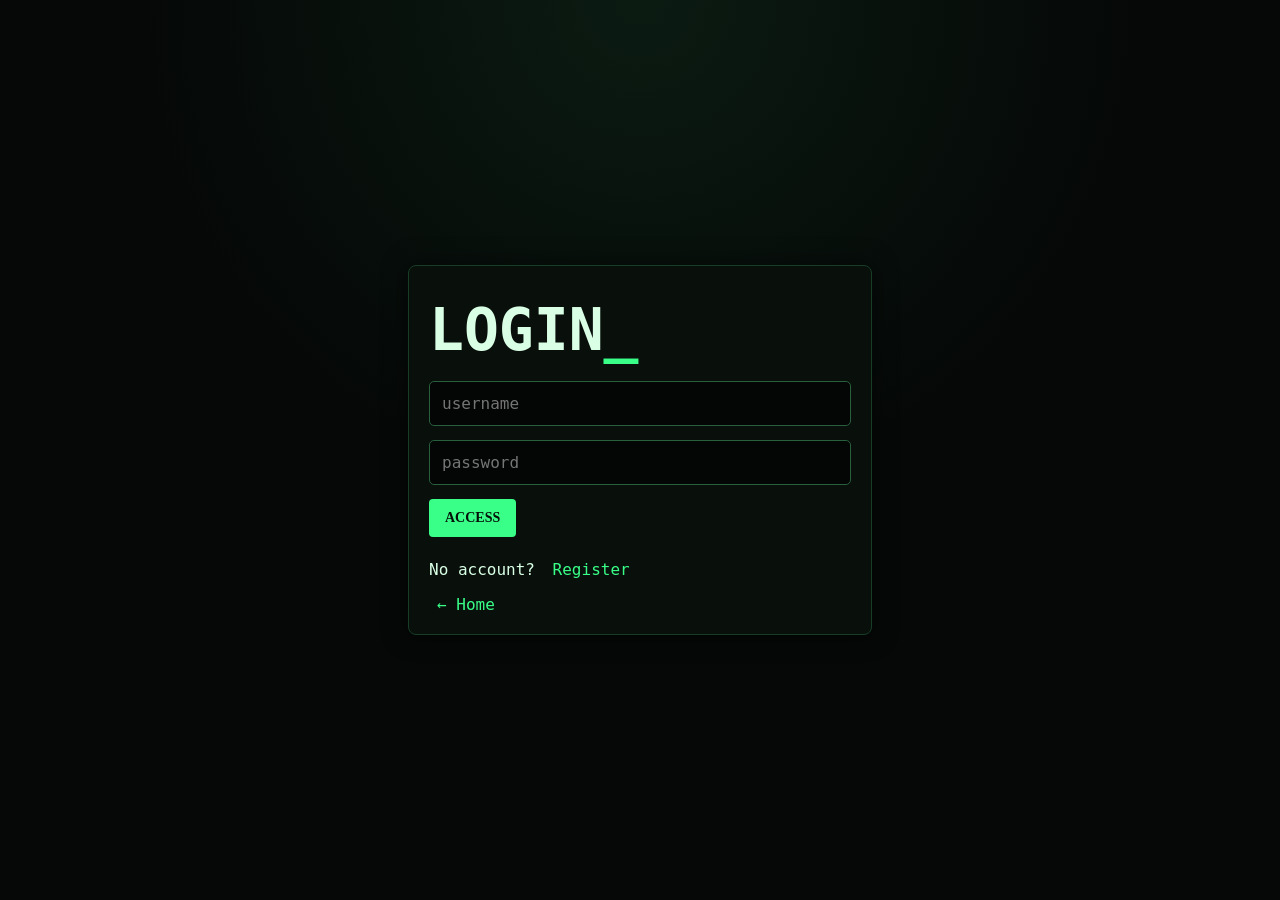
<file: dashboard.html>
<!doctype html><html lang="en"><head><meta charset="UTF-8"><meta name="viewport" content="width=device-width,initial-scale=1"><title>Dashboard // Amirhm</title><link rel="stylesheet" href="style.css"></head><body><nav><a class="logo" href="index.html">AMIRHM<span>_</span></a><div><a href="index.html">Home</a><a href="chatgpt.html">Pro Chat</a><button id="logout">Logout</button></div></nav><main><section class="panel"><h1>USER DASHBOARD<span>_</span></h1><form id="postForm"><input id="postId" type="hidden"><input id="postTitle" required maxlength="100" placeholder="Post title"><textarea id="postBody" required maxlength="3000" placeholder="Write your content..."></textarea><button>SAVE POST</button><button type="button" id="cancelEdit" class="secondary hidden">CANCEL</button><p id="postMsg"></p></form></section><section><h2>// YOUR POSTS</h2><div id="myPosts" class="grid"></div></section></main><script src="app.js"></script></body></html>
</file>
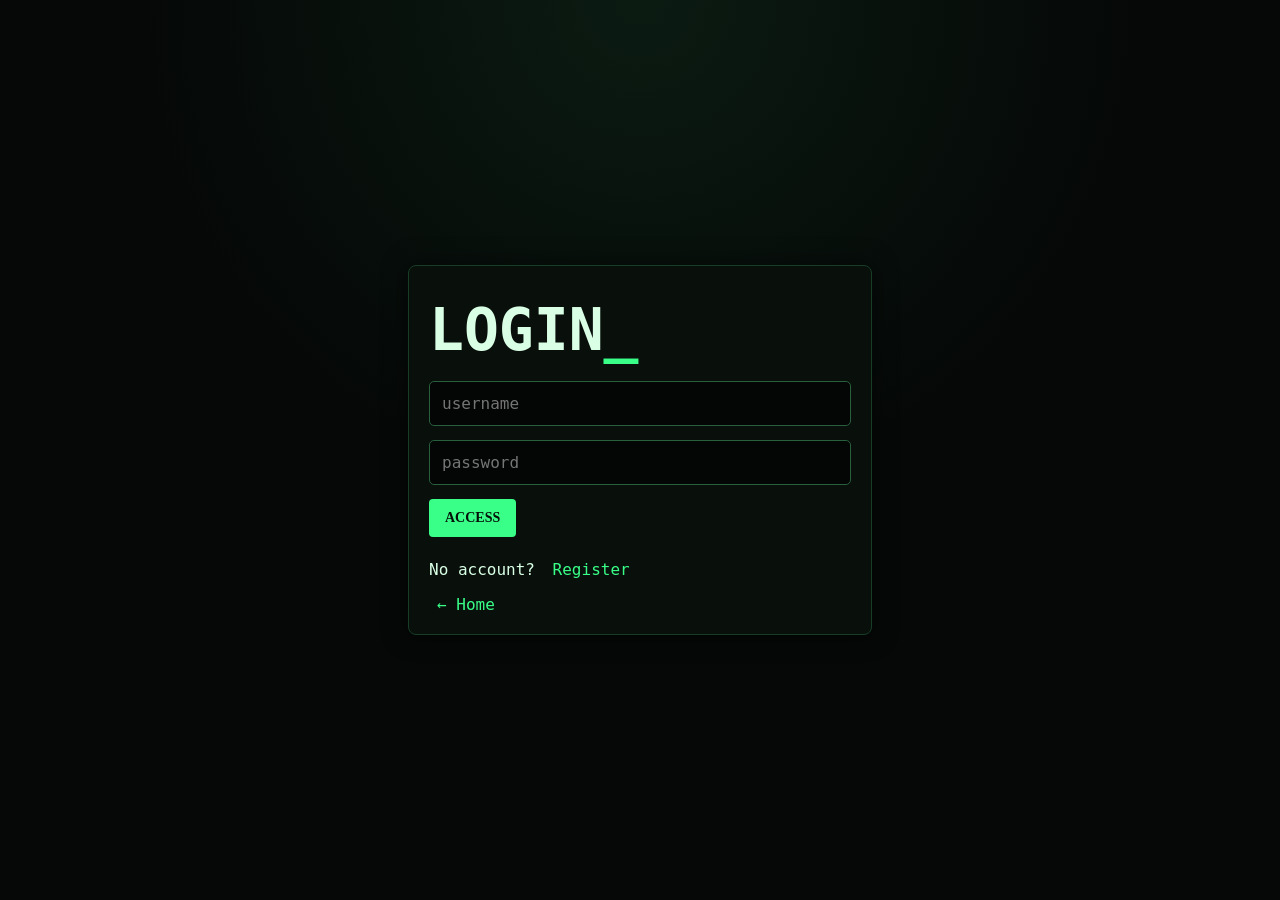
<file: login.html>
<!doctype html><html lang="en"><head><meta charset="UTF-8"><meta name="viewport" content="width=device-width,initial-scale=1"><title>Login // Amirhm</title><link rel="stylesheet" href="style.css"></head><body><main class="auth"><div class="panel"><h1>LOGIN<span>_</span></h1><form id="loginForm"><input id="username" required maxlength="32" autocomplete="username" placeholder="username"><input id="password" required type="password" maxlength="64" autocomplete="current-password" placeholder="password"><button>ACCESS</button><p id="msg"></p></form><p>No account? <a href="register.html">Register</a></p><a href="index.html">← Home</a></div></main><script src="app.js"></script></body></html>
</file>
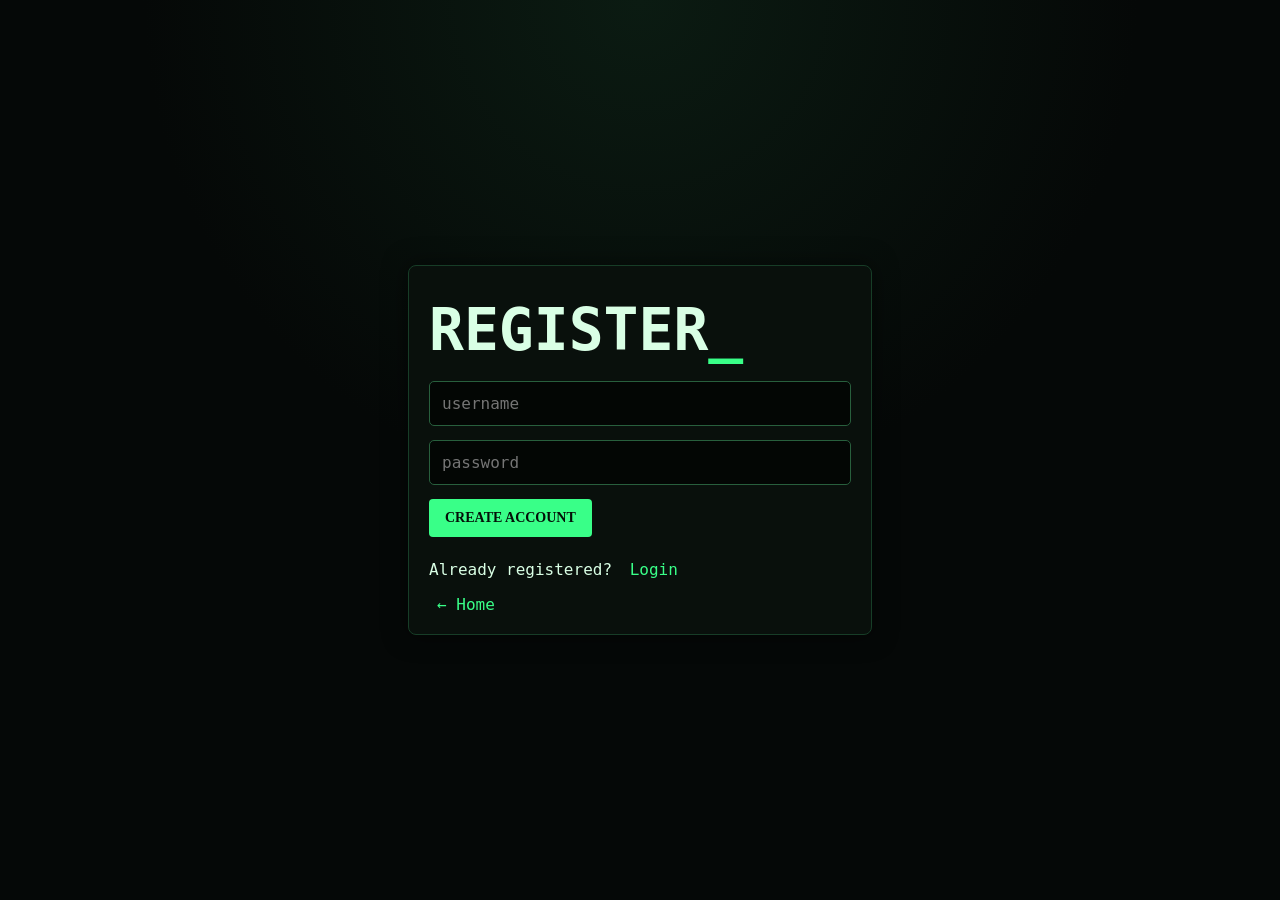
<file: register.html>
<!doctype html><html lang="en"><head><meta charset="UTF-8"><meta name="viewport" content="width=device-width,initial-scale=1"><title>Register // Amirhm</title><link rel="stylesheet" href="style.css"></head><body><main class="auth"><div class="panel"><h1>REGISTER<span>_</span></h1><form id="registerForm"><input id="username" required maxlength="32" pattern="[A-Za-z0-9_-]+" placeholder="username"><input id="password" required type="password" minlength="4" maxlength="64" placeholder="password"><button>CREATE ACCOUNT</button><p id="msg"></p></form><p>Already registered? <a href="login.html">Login</a></p><a href="index.html">← Home</a></div></main><script src="app.js"></script></body></html>
</file>
<file: style.css>
:root{--bg:#050807;--panel:#0a100d;--line:#173d27;--green:#39ff88;--muted:#83a991}*{box-sizing:border-box}body{margin:0;background:radial-gradient(circle at top,#0b1b12,#050807 45%);color:#d9ffe5;font-family:Consolas,monospace;min-height:100vh}a{color:var(--green);text-decoration:none;margin:0 8px}nav{display:flex;justify-content:space-between;align-items:center;padding:18px max(5vw,18px);border-bottom:1px solid var(--line);position:sticky;top:0;background:#050807eF;backdrop-filter:blur(8px);z-index:2}.logo{font-weight:bold;font-size:20px}.logo span,h1 span{color:var(--green)}main{max-width:1050px;margin:auto;padding:35px 18px}.hero{padding:50px 0}.tag{color:var(--green)}h1{font-size:clamp(28px,7vw,58px);margin:10px 0}h2{color:var(--green);margin-top:35px}.grid{display:grid;grid-template-columns:repeat(auto-fit,minmax(240px,1fr));gap:15px}.card,.panel{background:#09100c;border:1px solid var(--line);padding:20px;border-radius:8px;box-shadow:0 0 25px #0008}.card h3{margin-top:0;color:var(--green)}.muted{color:var(--muted);font-size:13px}input,textarea{width:100%;background:#030604;color:#d9ffe5;border:1px solid #285f3d;padding:12px;margin:7px 0;font:inherit;border-radius:5px}textarea{min-height:150px;resize:vertical}button{background:var(--green);color:#041008;border:0;padding:11px 16px;margin:7px 5px 7px 0;font:bold 14px Consolas;cursor:pointer;border-radius:4px}button.secondary{background:#193521;color:#b9ffcc}.auth{max-width:500px;margin:auto;display:flex;align-items:center;min-height:100vh}.chatlog{height:55vh;overflow:auto;border:1px solid var(--line);padding:15px;margin:15px 0}.user{color:#d9ffe5;margin:12px 0}.bot{color:var(--green);margin:12px 0;white-space:pre-wrap}.hidden{display:none!important}footer{text-align:center;padding:30px;color:#426b50;font-size:12px}@media(max-width:650px){nav{align-items:flex-start;gap:10px}nav div{display:flex;flex-wrap:wrap;justify-content:flex-end}a{margin:3px;font-size:13px}.hero{padding:25px 0}}
</file>
